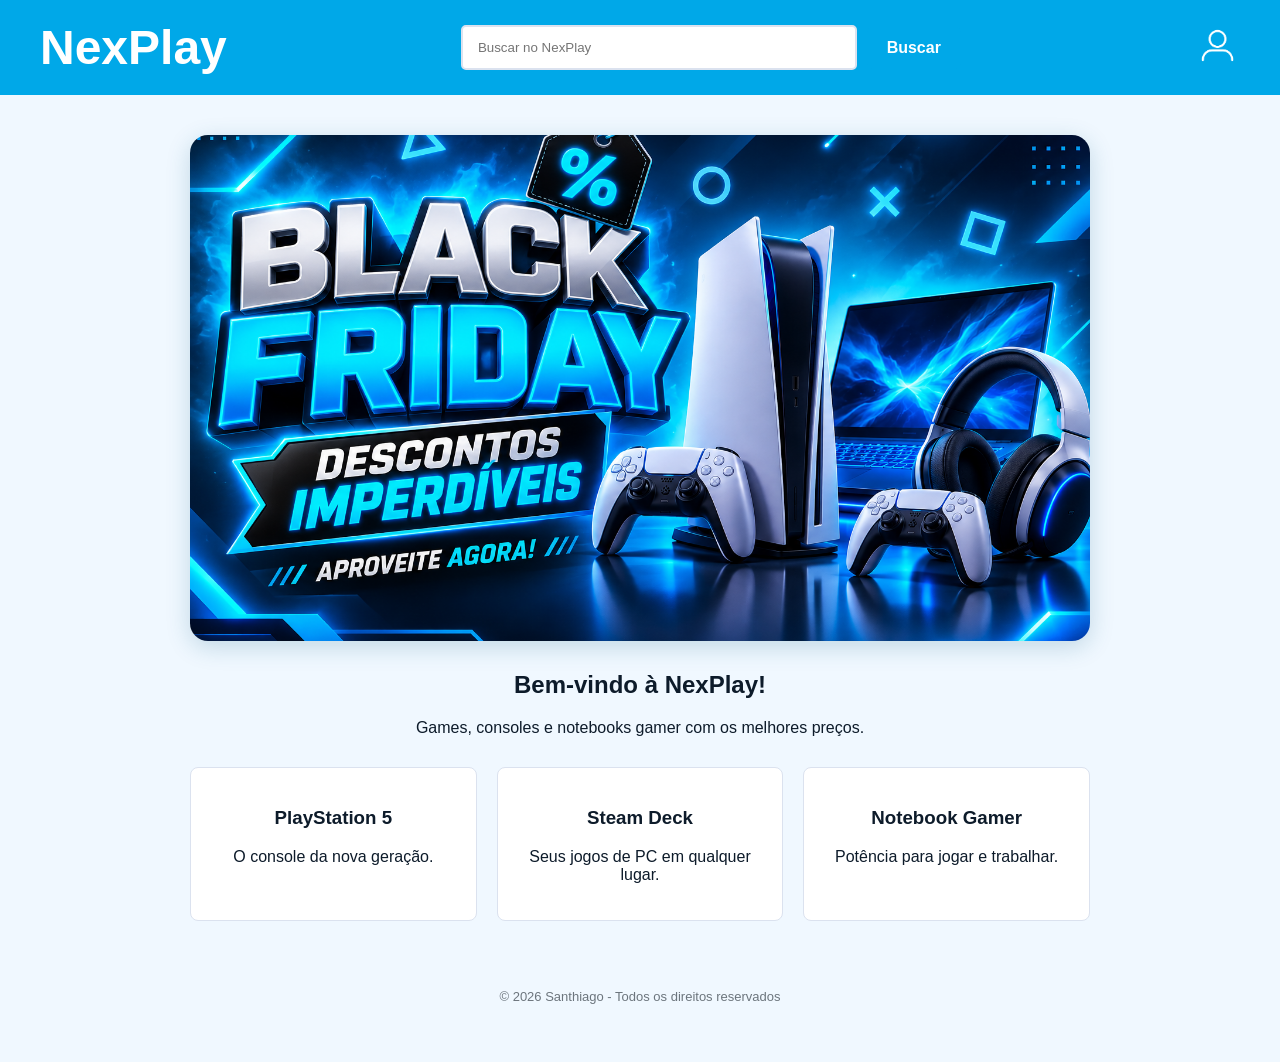
<file: index.html>
<!DOCTYPE html>
<html lang="pt-BR">

<head>
  <meta charset="UTF-8">
  <meta name="viewport" content="width=device-width, initial-scale=1.0">
  <link rel="stylesheet" href="style.css">
  <title>Página Inicial</title>
</head>

<body>
  <header class="header-home">
    <div class="header-conteudo">
      <h1><a href="index.html" class="logo">NexPlay</a></h1>

      <form action="">
        <input type="search" id="buscador" placeholder="Buscar no NexPlay" name="q" aria-label="Buscar no NexPlay">
        <button type="submit">Buscar</button>
      </form>

      <a href="login.html">
        <img src="Imagens/User.png" alt="Minha conta" id="user-img">
      </a>
    </div>
  </header>

  <main class="main-home">

    <a href="cadastro.html" class="banner">
      <img src="Imagens/banner-black-friday.png"
        alt="Black Friday na NexPlay: descontos imperdíveis em consoles, notebooks e acessórios gamer">
    </a>

    <section class="boas-vindas">
      <h2>Bem-vindo à NexPlay!</h2>
      <p>Games, consoles e notebooks gamer com os melhores preços.</p>
    </section>

    <section class="destaques">
      <article class="produto">
        <h3>PlayStation 5</h3>
        <p>O console da nova geração.</p>
      </article>

      <article class="produto">
        <h3>Steam Deck</h3>
        <p>Seus jogos de PC em qualquer lugar.</p>
      </article>

      <article class="produto">
        <h3>Notebook Gamer</h3>
        <p>Potência para jogar e trabalhar.</p>
      </article>
    </section>

  </main>

  <footer>
    <p>&copy; 2026 Santhiago - Todos os direitos reservados</p>
  </footer>
</body>

</html>
</file>
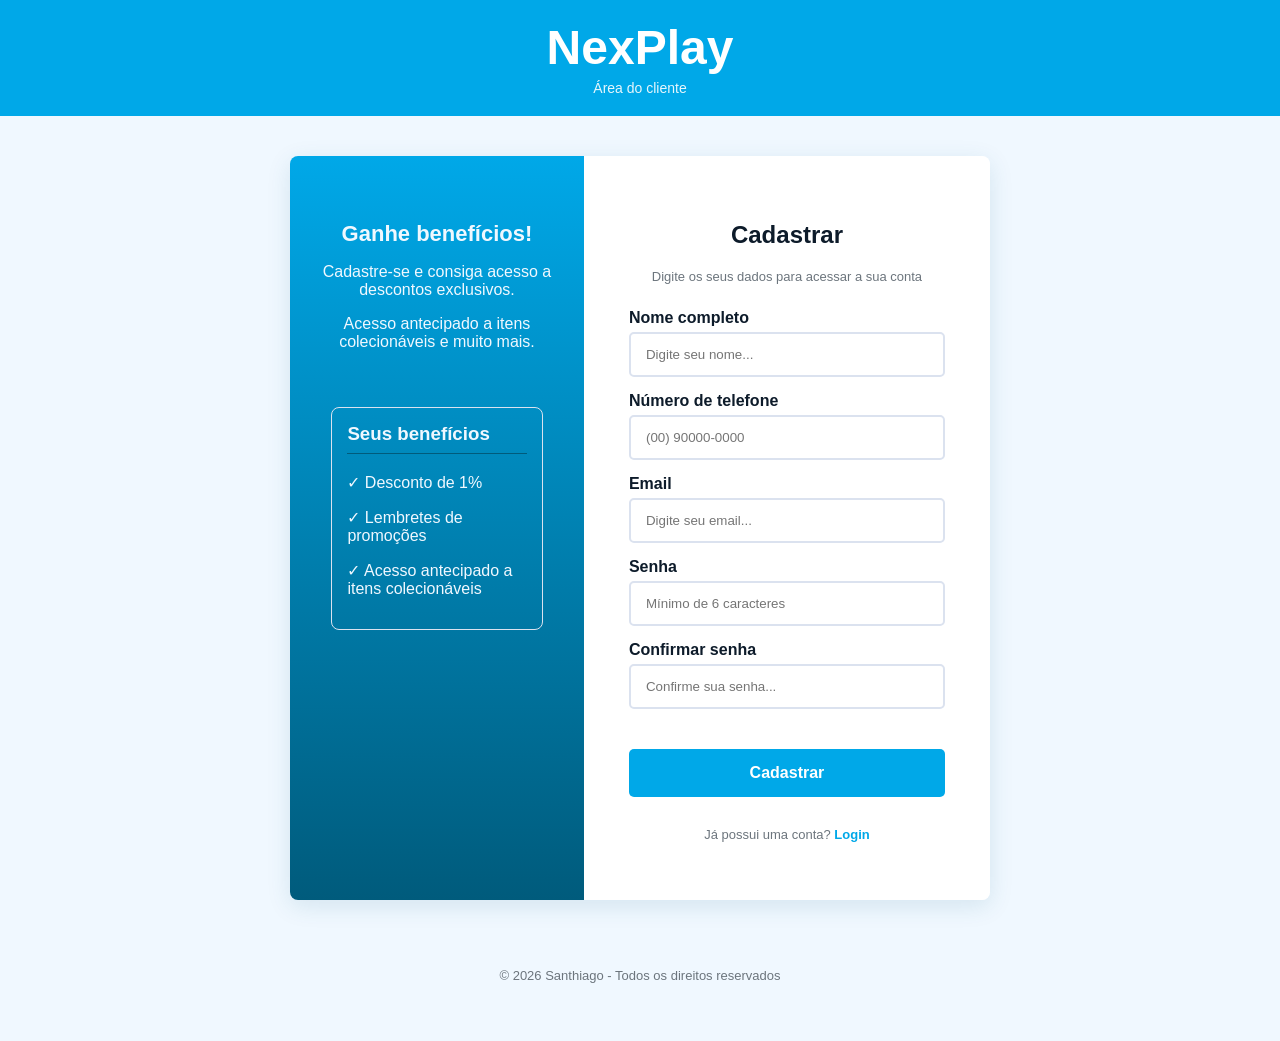
<file: cadastro.html>
<!DOCTYPE html>
<html lang="pt-BR">

<head>
    <meta charset="UTF-8">
    <meta name="viewport" content="width=device-width, initial-scale=1.0">
    <title>Cadastro</title>
    <link rel="stylesheet" href="style.css">
</head>

<body>
    <header>
        <h1><a href="index.html" class="logo">NexPlay</a></h1>
        <p>Área do cliente</p>
    </header>

    <main>

        <div class="pagina">

            <div class="apresentacao">
                <h1>Ganhe benefícios!</h1>

                <p>
                    Cadastre-se e consiga acesso
                    a descontos exclusivos.

                </p>
                <p>
                    Acesso antecipado a itens colecionáveis
                    e muito mais.
                </p>

                <div class="beneficios">
                    <h3>Seus benefícios</h3>
                    <p>✓ Desconto de 1%</p>
                    <p>✓ Lembretes de promoções</p>
                    <p>✓ Acesso antecipado a
                        itens colecionáveis
                    </p>
                </div>
            </div>

            <div class="area-cadastro">

                <section class="register">
                    <h2>Cadastrar</h2>
                    <p class="descricao">Digite os seus dados para acessar a sua conta</p>

                    <form action="" id="form-cadastro">

                        <label for="nome">Nome completo</label>
                        <input type="text" name="nome" id="nome" placeholder="Digite seu nome..." autocomplete="name"
                            required>

                        <label for="telefone">Número de telefone</label>
                        <input type="tel" name="telefone" id="telefone" placeholder="(00) 90000-0000" autocomplete="tel"
                            required>

                        <label for="email">Email</label>
                        <input type="email" name="email" id="email" placeholder="Digite seu email..."
                            autocomplete="email" required>

                        <label for="senha">Senha</label>
                        <input type="password" name="senha" id="senha" placeholder="Mínimo de 6 caracteres"
                            minlength="6" autocomplete="new-password" required>

                        <label for="confirmar-senha">Confirmar senha</label>
                        <input type="password" name="confirmar-senha" id="confirmar-senha"
                            placeholder="Confirme sua senha..." minlength="6" autocomplete="new-password" required>

                        <p id="mensagem" class="mensagem"></p>
                        <button type="submit">Cadastrar</button>
                    </form>
                    <p class="cadastro">Já possui uma conta?
                        <a href="login.html">Login</a>
                    </p>
                </section>
            </div>
        </div>

    </main>
    <footer>
        <p>&copy; 2026 Santhiago - Todos os direitos reservados</p>
    </footer>

    <script src="script.js"></script>
</body>

</html>
</file>
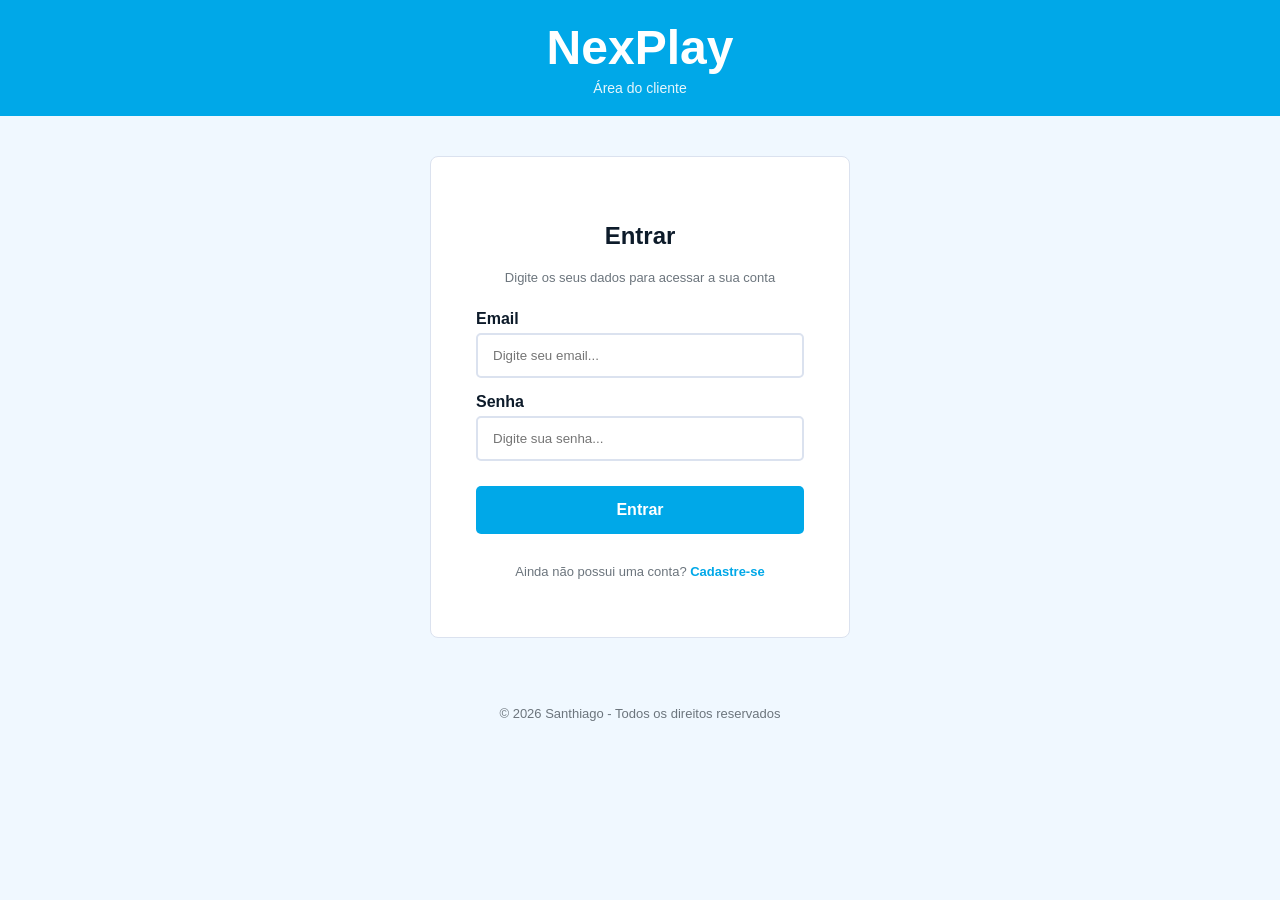
<file: login.html>
<!DOCTYPE html>
<html lang="pt-BR">

<head>
    <meta charset="UTF-8">
    <meta name="viewport" content="width=device-width, initial-scale=1.0">
    <title>Login</title>
    <link rel="stylesheet" href="style.css">
</head>

<body>
    <header>
        <h1><a href="index.html" class="logo">NexPlay</a></h1>
        <p>Área do cliente</p>
    </header>

    <main>
        <section class="login">
            <h2>Entrar</h2>
            <p class="descricao">Digite os seus dados para acessar a sua conta</p>

            <form action="">
                <label for="email">Email</label>
                <input type="email" name="email" id="email" placeholder="Digite seu email..." autocomplete="email"
                    required>

                <label for="senha">Senha</label>
                <input type="password" name="senha" id="senha" placeholder="Digite sua senha..."
                    autocomplete="current-password" required>

                <button type="submit">Entrar</button>
            </form>
            <p class="cadastro">Ainda não possui uma conta?
                <a href="cadastro.html">Cadastre-se</a>
            </p>
        </section>
    </main>
    <footer>
        <p>&copy; 2026 Santhiago - Todos os direitos reservados</p>
    </footer>

</body>

</html>
</file>
<file: style.css>
/* Variáveis e Paleta de Cores */
:root {
    --primary-color: #00a8e8;
    --primary-hover: #0086b8;
    --secondary-color: #005b7c;
    --text-color: #0d1b2a;
    --subtext-color: #6c757d;
    --bg-color: #f0f8ff;
    --card-bg: #ffffff;
    --border-color: #dbe2ef;
    --white: #ffffff;
}

/* Estilos Gerais */
body {
    margin: 0;
    background-color: var(--bg-color);
    font-family: Verdana, Geneva, Tahoma, sans-serif;
    color: var(--text-color);
}

/* Cabeçalho */
header {
    background-color: var(--primary-color);
    color: var(--white);
    text-align: center;
    padding: 20px;
}

header h1 {
    margin: 0;
}

header h1 a.logo {
    color: var(--white);
    text-decoration: none;
    font-size: 48px;
    font-weight: bold;
    display: inline-block;
    transition: transform 0.3s ease;
}

header h1 a.logo:hover {
    transform: scale(1.05);
}

header h1 a.logo:active {
    transform: scale(0.98);
}

header p {
    margin-top: 5px;
    margin-bottom: 0;
    font-size: 14px;
    opacity: 0.9;
}

/* Estrutura do cabeçalho da Home */
.header-conteudo {
    display: flex;
    align-items: center;
    justify-content: space-between;
    max-width: 1200px;
    margin: 0 auto;
    padding: 0 20px;
}

/* Barra de pesquisa no cabeçalho */
.header-conteudo form {
    display: flex;
    align-items: center;
    flex: 1;
    max-width: 500px;
    margin: 0 30px;
}

.header-conteudo input[type="search"] {
    margin-bottom: 0;
}

.header-conteudo form button {
    width: auto;
    margin: 0 0 0 10px;
    padding: 12px 20px;
}

/* Imagem de perfil do usuário */
#user-img {
    width: 45px;
    height: auto;
    cursor: pointer;
    transition: transform 0.3s ease;
}

#user-img:hover {
    transform: scale(1.15);
}

/* Estrutura Principal */
main {
    max-width: 700px;
    width: 75%;
    margin: 40px auto;
}

/* Container de apresentação e cadastro */
.pagina {
    display: flex;
    flex-direction: row;
    align-items: stretch;
    border-radius: 8px;
    overflow: hidden;
    box-shadow: 0 6px 24px rgba(0, 91, 124, 0.12);
    animation: surgirCard 0.4s ease-out forwards;
}

/* Coluna Esquerda - Apresentação */
.apresentacao {
    flex: 1.3;
    background-image: linear-gradient(to top, var(--secondary-color), var(--primary-color));
    color: var(--bg-color);
    padding: 15px;
    box-sizing: border-box;
    text-align: center;
}

.apresentacao h1 {
    font-size: 22px;
    color: var(--bg-color);
    margin-top: 50px;
}

.beneficios {
    display: inline-block;
    width: 80%;
    padding: 15px;
    box-sizing: border-box;
    vertical-align: top;
    margin-top: 40px;
    margin-bottom: 20px;
    text-align: left;
    border: 1px solid var(--border-color);
    border-radius: 8px;
    transition: transform 0.2s ease;
}

.beneficios:hover {
    transform: scale(1.01);
}

.beneficios h3 {
    color: var(--bg-color);
    border-bottom: 1px solid var(--secondary-color);
    padding-bottom: 8px;
    margin-top: 0;
}

/* Coluna Direita - Área de Cadastro */
.area-cadastro {
    flex: 2;
    display: flex;
}

/* Cards de Login e Registro (parte em comum) */
.login,
.register {
    background-color: var(--card-bg);
    padding: 45px;
    box-sizing: border-box;
}

.login {
    max-width: 420px;
    margin: 0 auto;
    border-radius: 8px;
    border: 1px solid var(--border-color);
    animation: surgirCard 0.4s ease-out forwards;
}

.register {
    flex: 1;
}

.login h2,
.register h2 {
    text-align: center;
}

.descricao {
    font-size: small;
    margin-bottom: 25px;
    text-align: center;
    color: var(--subtext-color);
}

/* Elementos de Formulário */
label {
    display: block;
    margin-top: 15px;
    margin-bottom: 5px;
    font-weight: bold;
}

input {
    padding: 12px 15px;
    height: 45px;
    width: 100%;
    border: 2px solid var(--border-color);
    border-radius: 5px;
    box-sizing: border-box;
    transition: border-color 0.2s ease;
}

input:focus {
    outline: none;
    border-color: var(--primary-color);
}

/* Botões */
button {
    width: 100%;
    margin-top: 25px;
    margin-bottom: 15px;
    padding: 15px;
    background-color: var(--primary-color);
    border: none;
    color: var(--white);
    border-radius: 5px;
    font-size: 16px;
    font-weight: bold;
    cursor: pointer;
    transition: background-color 0.3s ease-in-out, transform 0.3s ease;
}

button:hover {
    background-color: var(--primary-hover);
    transform: scale(1.05);
}

/* Links de Cadastro e Login */
.cadastro {
    text-align: center;
    margin-top: 15px;
    font-size: 13px;
    color: var(--subtext-color);
    display: block;
}

.cadastro a {
    text-decoration: none;
    color: var(--primary-color);
    font-weight: bold;
}

.cadastro a:hover {
    text-decoration: underline;
}

/* Home - boas-vindas e destaques */
.boas-vindas {
    text-align: center;
    margin-bottom: 30px;
}

.destaques {
    display: grid;
    grid-template-columns: repeat(3, 1fr);
    gap: 20px;
}

.produto {
    background-color: var(--card-bg);
    border: 1px solid var(--border-color);
    border-radius: 8px;
    padding: 20px;
    text-align: center;
    transition: transform 0.2s ease;
}

.produto:hover {
    transform: translateY(-5px);
}

/* Mensagens do formulário */
.mensagem {
    text-align: center;
    font-size: 14px;
    margin: 15px 0 0;
}

.erro {
    color: #c0392b;
}

.sucesso {
    color: #2e8b57;
}

/* Banner da home */
main.main-home {
    max-width: 900px;
    width: 90%;
}

.banner {
    display: block;
    border-radius: 18px;
    overflow: hidden;
    margin-bottom: 30px;
    box-shadow: 0 6px 24px rgba(0, 91, 124, 0.2);
}

.banner img {
    display: block;
    width: 100%;
    aspect-ratio: 16 / 9;
    object-fit: cover;
    transition: transform 0.4s ease;
}

.banner:hover img {
    transform: scale(1.02);
}

/* Rodapé */
footer {
    text-align: center;
    margin-top: 40px;
    margin-bottom: 30px;
    padding: 15px;
    color: var(--subtext-color);
    font-size: 13px;
}

/* Animações */
@keyframes surgirCard {
    from {
        opacity: 0;
        transform: translateY(25px);
    }

    to {
        opacity: 1;
        transform: translateY(0);
    }
}



/* Responsividade */
@media (max-width: 768px) {
    main {
        width: 90%;
    }

    .pagina {
        flex-direction: column;
    }

    .apresentacao,
    .area-cadastro {
        flex: none;
    }

    .header-conteudo {
        flex-wrap: wrap;
        gap: 10px;
    }

    .header-conteudo form {
        order: 3;
        flex-basis: 100%;
        max-width: none;
        margin: 0;
    }

    .destaques {
        grid-template-columns: 1fr;
    }

    .banner img {
        aspect-ratio: 3 / 2;
    }

    .login,
    .register {
        padding: 30px 20px;
    }
}
</file>
